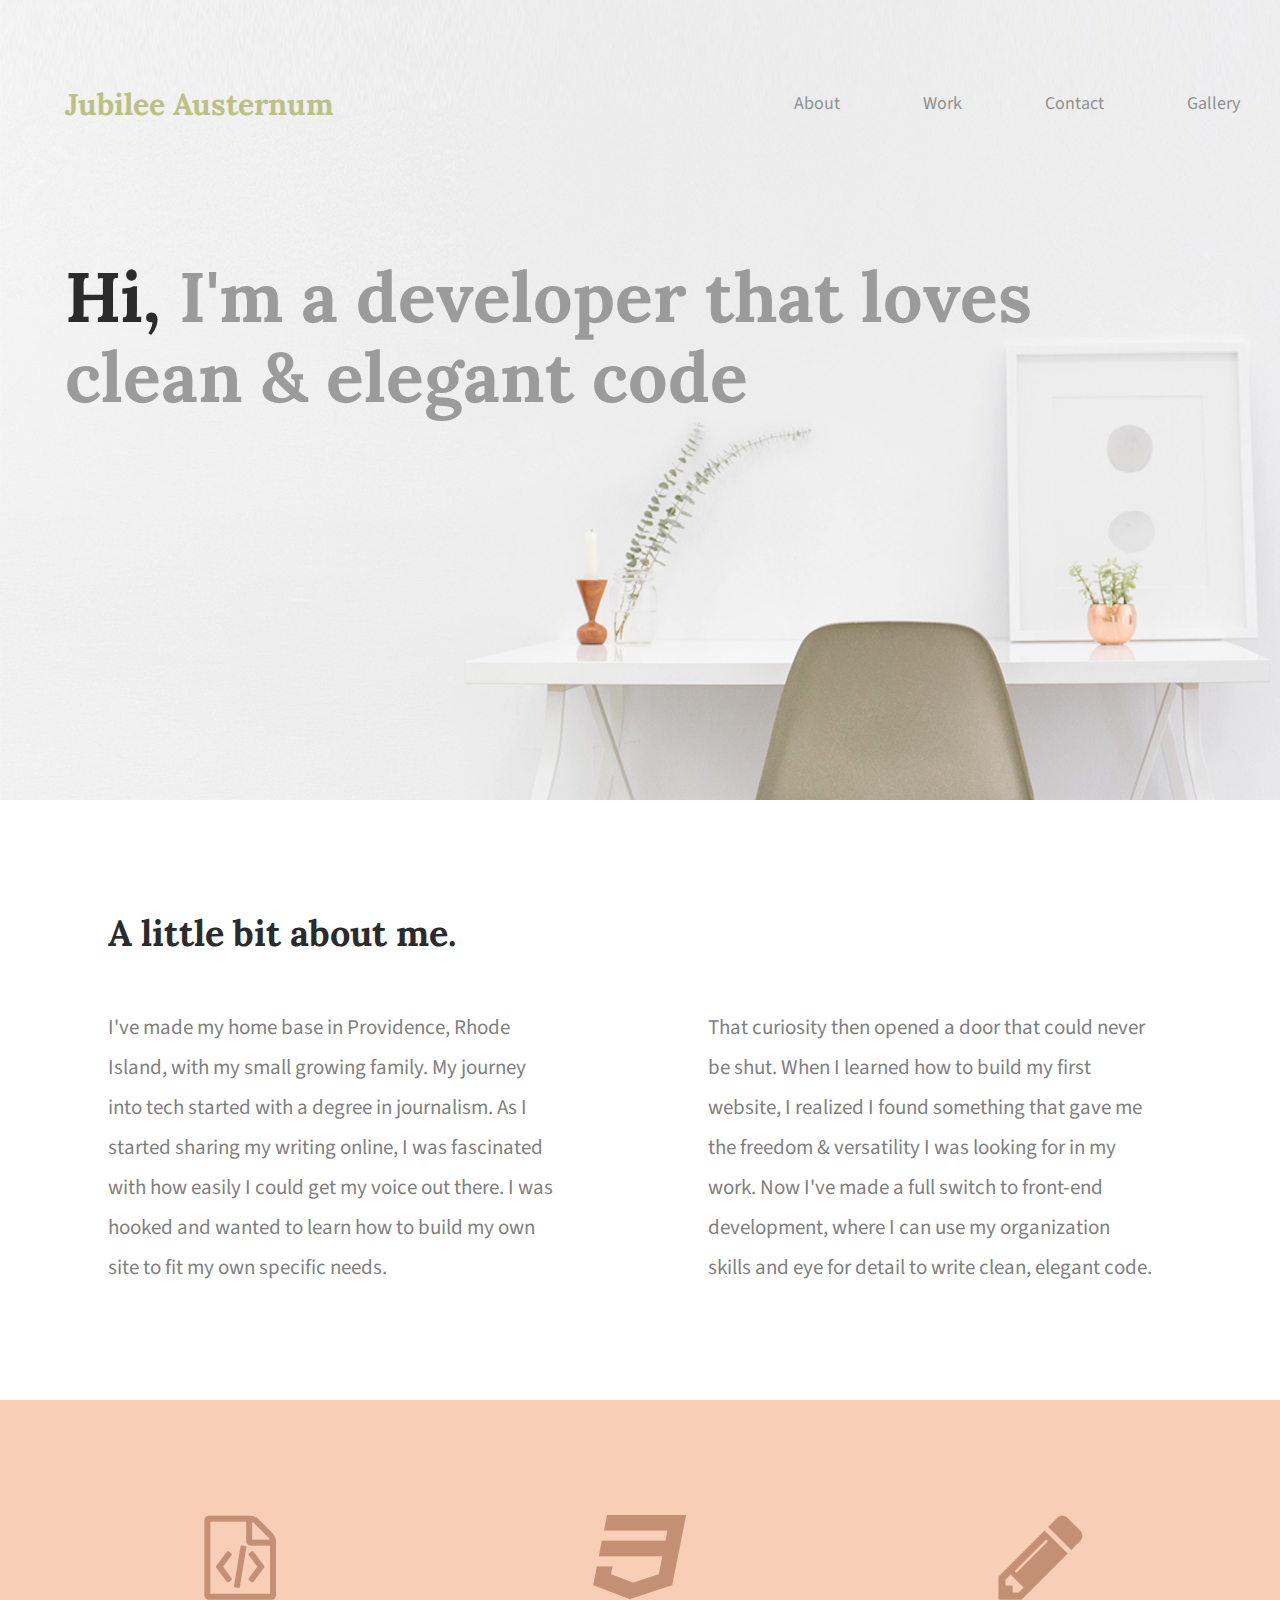
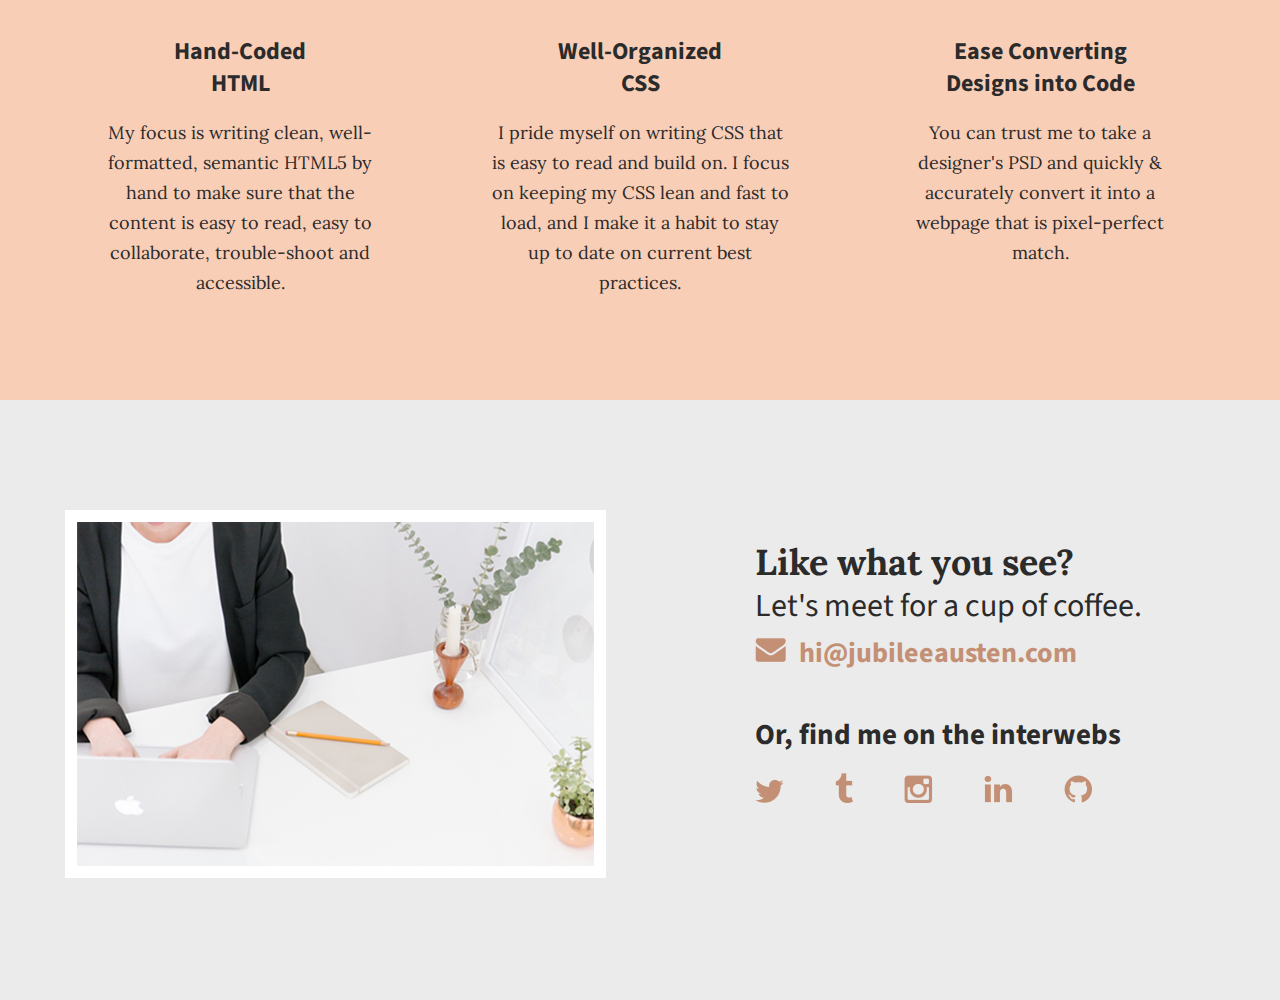
<file: index.html>
<!DOCTYPE html>
<html lang="en">
<head>
    <meta charset="UTF-8">
    <meta name="viewport" content="width=device-width, initial-scale=1.0">
    <meta http-equiv="X-UA-Compatible" content="ie=edge">
    <title>Jubilee Austen | Portfolio</title>
    <link rel="stylesheet" href="css/normalize.css">
    <link rel="stylesheet" href="css/main.css">
    <link href='https://fonts.googleapis.com/css?family=Source+Sans+Pro:400,700' rel='stylesheet' type='text/css'>
    <link href="https://fonts.googleapis.com/css?family=Lora:400,700&display=swap" rel="stylesheet" type="text/css">
</head>
    <body>
        <header id="header">
                <div class="full-width">
                    <div class="half-width">
                        <h1>Jubilee Austernum</h1>
                    </div>
                    <div class="half-width">
                        <nav class="nav">
                            <ul>
                                <li><a href="#about">About</a></li>
                                <li><a href="#work">Work</a></li>
                                <li><a href="#contact">Contact</a></li>
                                <li><a href="gallery/index.html">Gallery</a></li>
                            </ul>
                        </nav>
                    </div>
                    <h2><span>Hi,</span> I'm a developer that loves<br>clean & elegant code</h2>
                </div>
            </header>
            <main> 
                <section id="about">
                    <div class="full-width">
                            <h2>A little bit about me.</h2>
                        <div class="half-width">
                            <p>I've made my home base in Providence, 
                                Rhode Island, with my small growing family. 
                                My journey into tech started with a degree in journalism. As I started sharing my writing online, I was fascinated with how easily I could get my voice out there. I was hooked and wanted to learn 
                                how to build my own site to fit my own specific needs.</p>
                        </div>
                    <div class="half-width">
                        <p>
                        That curiosity then opened a door that could never be shut. 
                        When I learned how to build my first website, 
                        I realized I found something that gave me the freedom & versatility I was looking for in my work. 
                        Now I've made a full switch to front-end development, where I can use my organization skills and eye for detail to write clean, 
                        elegant code.
                        </p>
                    </div>    
                </div>
                </section>
        
                <section id="work">
                <div class="full-width">
                    <div class="third-width">
                        <img src="img/html-icon.png" alt="HTML Icon">
                        <h3>Hand-Coded<br>HTML</h3>
                        <p>My focus is writing clean, well-formatted, 
                            semantic HTML5 by hand to make sure that the content is easy to read, 
                            easy to collaborate, 
                            trouble-shoot and accessible.</p>
                    </div>
                    <div class="third-width">
                        <img src="img/css-icon.png" alt="CSS Icon">
                        <h3>Well-Organized<br>CSS</h3>
                        <p>I pride myself on writing CSS that is easy to read and build on. 
                            I focus on keeping my CSS lean and fast to load, 
                            and I make it a habit to stay up to date on current best practices.</p>
                    </div>
                    <div class="third-width">
                        <img src="img/pencil-icon.png" alt="Pencil Icon">
                        <h3>Ease Converting<br>Designs into Code</h3>
                        <p>You can trust me to take a designer's PSD 
                            and quickly & accurately convert it into a 
                            webpage that is pixel-perfect match.</p>
                    </div>
                </div>  
                </section>
        
                <footer id="contact">
                    <div class="full-width">
                        <div class="half-width">
                            <img src="img/contact-image.png" alt="Person at Laptop" id="contact-img">
                        </div>
                        <div id="contact-info" class="half-width">
                            <h2>Like what you see?</h2>
                            <h3 id="email-header">Let's meet for a cup of coffee.</h3>
                            <img id="envelope" src="img/envelope.png" alt="Envelope Icon">
                            <a href="maileto:hi@jubileeausten.com">hi@jubileeausten.com</a>
                            <h3 id="socialmedia-header">Or, find me on the interwebs</h3>
                            <ul>
                                <li><a href="https://twitter.com/" target="_blank"><img src="img/twitter.png" alt="Twitter Icon"></a></li>
                                <li><a href="https://www.tumblr.com/" target="_blank"><img src="img/tumblr.png" alt="Tumblr Icon"></a></li>
                                <li><a href="https://www.instagram.com/" target="_blank"><img src="img/instagram.png" alt="Instagram Icon"></a></li>
                                <li><a href="https://www.linkedin.com" target="_blank"><img src="img/linkedin.png" alt="LinkdIn Icon"></a></li>
                                <li><a href="https://www.github.com" target="_blank"><img src="img/github.png" alt="Github Icon"></a></li>
                            </ul>
                            
                        </div>
                    </div>
                </footer>
            </main>     
        </body>
    </html>
</file>
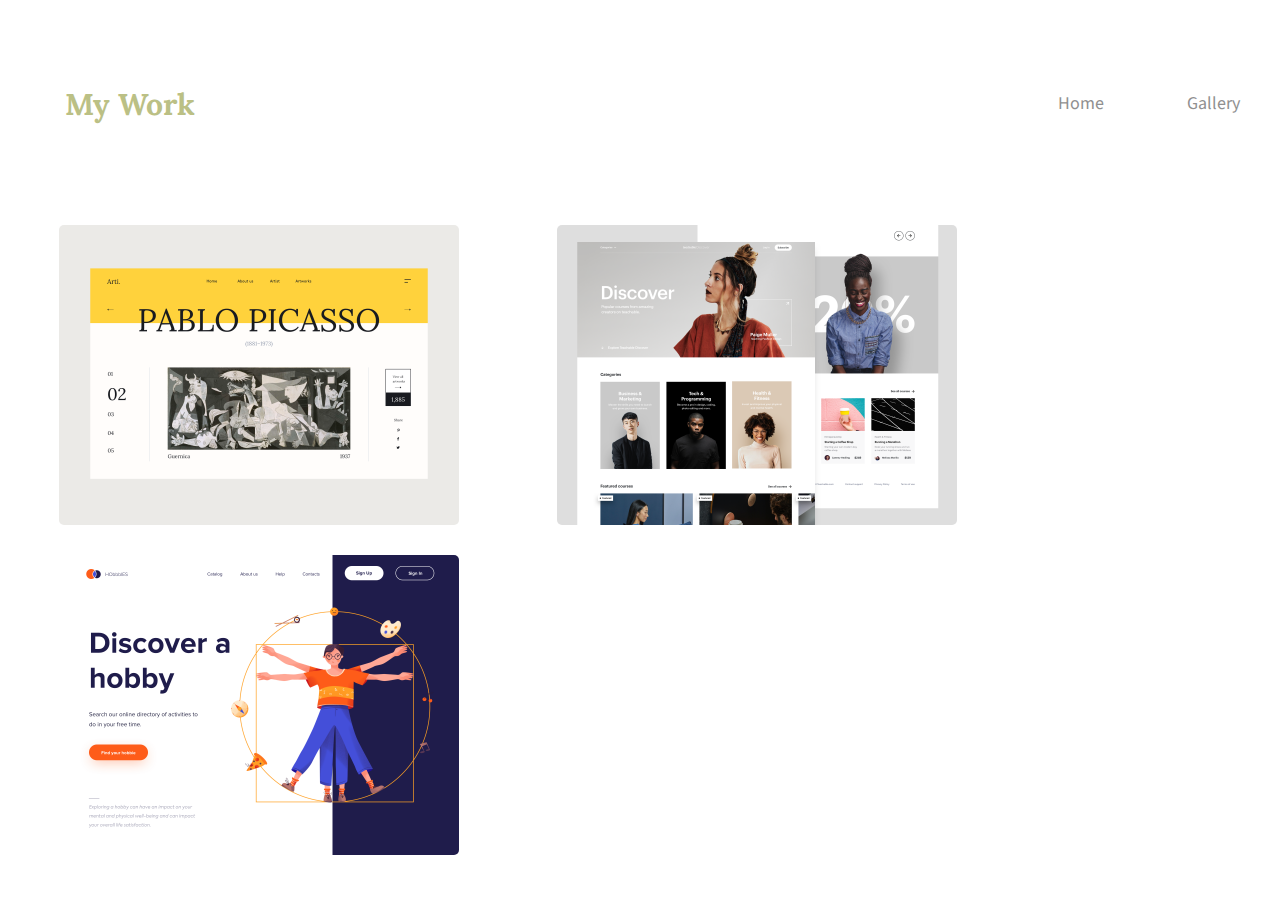
<file: gallery/index.html>
<!DOCTYPE html>
<html lang="en">

<head>
    <meta charset="UTF-8">
    <meta name="viewport" content="width=device-width, initial-scale=1.0">
    <meta http-equiv="X-UA-Compatible" content="ie=edge">
    <title>Gallery</title>
    <link rel="stylesheet" href="../css/normalize.css">
    <link rel="stylesheet" href="../css/main.css">
    <link href='https://fonts.googleapis.com/css?family=Source+Sans+Pro:400,700' rel='stylesheet' type='text/css'>
    <link href="https://fonts.googleapis.com/css?family=Lora:400,700&display=swap" rel="stylesheet" type="text/css">
</head>

<body>
    <header id="header-gallery">
        <div class="full-width">
            <div class="half-width">
                <h1>My Work</h1>
            </div>
            <div class="half-width">
                <nav class="nav">
                    <ul>
                        <li><a href="../index.html">home</a></li>
                        <li><a href="../gallery/index.html">Gallery</a></li>
                    </ul>
                </nav>
            </div>
        </div>
    </header>


    <main>
        <section id="gallery">
            <div id="gallery-grid-1" class="third-width tw-1">

            </div>
            <div id="gallery-layout-2" class="third-width tw-2">

            </div>
            <div id="gallery-layout-3" class="third-width tw-3">

            </div>
        </section>
    </main>
</body>

</html>
</file>
<file: css/main.css>
/* BASE STYLES */

body {
    font-family: 'Source Sans Pro', sans-serif;
    color: #2b2b2b;
}


#about, #work, #contact {
    height: 600px;
}

/* GRID */

.full-width {
    width: 1200px;
    margin: 0 auto;
}


.half-width {
    width: 600px;
    float: left;
}


.third-width {
    width: 400px;
    float: left;
}

/* HEADER SECTION */

header {
    height: 800px;
    background: url('../img/hero.png');
    background-size: cover;
}


header h1 { 
    padding: 65px 0 65px 25px;
    font-size: 30px;
    color: #bbc085;
    font-family: 'Lora', sans-serif;
}


nav {
    float: right; 
    padding: 75px  0px;
}


nav ul li{
    display: inline-block;
}


nav ul li a {
    text-transform: capitalize;
    text-decoration: none;
    font-size: 18px;
    color: #909090;
    padding-left: 80px; 
}



header h2 {
    width: 970px;
    clear: both;
    font-family: 'Lora', sans-serif;
    font-size: 70px;
    line-height: 80px;
    color: #9b9b9b;
    padding: 49px 0 20px 25px;
}


header h2 span {
    color: #2b2b2b;
}


/* ABOUT SECTION */

#about .full-width {
    padding: 80px 0;
}


#about h2 {
    font-family: 'Lora', serif;
    font-size: 36px;
    padding-left: 68px;
}


#about p {
    color: #7f7f7f;
    font-size: 21px;
    line-height: 40px;
    padding-left: 68px;
    padding-right: 87px;
}

/* WORK SECTION */

#work {
    background: #f9ceb7;
}


#work .full-width {
    padding: 115px 0;
    text-align: center;
 
    
}

#work img {
    padding-bottom: 30px;
}


#work h3 {
    font-size: 24px;
    line-height: 32px;
    margin: 0 auto;
    width: 398px;
    
}


#work p {
    font-family: 'Lora', serif;
    font-size: 18px;
    line-height: 30px;
    padding: 0 50px;
    color: #2b2b2b;
}

/* CONTACT SECTION */

#contact {
    background: #ebebeb;
}


#contact .full-width {
    padding: 110px 0;
}


#contact img#contact-img {
    margin-left: 25px;
    border: 12px solid #ffffff;
}


#contact h2, #contact #email-header, 
#contact #socialmedia-header, #contact ul {
    padding-left: 115px;
}


#contact #envelope {
    padding: 0 10px 0 115px;
}


#contact h2 {
    font-family: 'Lora', sans-serif;
    font-size: 36px;
    line-height: 44px;
}


#contact #email-header{
    font-size: 32px;
    font-weight: 400;
    line-height: 44px;
    margin: -30px 0 5px 0;
}


#contact #socialmedia-header {
    font-weight: 700;
    font-size:  29px;
    line-height: 44px;
    margin: 40px 0 0 0;
}


#contact a {
    text-decoration: none;
    color: #c49075;
    font-weight: 700;
    font-size: 28px;
}



#contact ul {
    list-style: none;
}


#contact ul li {
     display: inline-block;
}


#contact ul img {
    font-size: 32px;
    padding-right: 48px;
}

/* GALLERY LAYOUT */

#header-gallery {
    background: none;
    height: 210px;
    clear: both;
}
 #gallery {
   padding-left: 10px;
}

#gallery .tw-1 {
    background: url(../img/art-site.png);
    border-radius: 5px;
    background-size: contain;
    float: left;
    height: 300px;
    margin: 15px 49px;
    padding: -1px 26px;
    transition: all .5s ease-in-out;
}

#gallery .tw-1:hover  {
    -webkit-box-shadow: 10px 10px 24px 3px rgba(0,0,0,0.75);
    -moz-box-shadow: 10px 10px 24px 3px rgba(0,0,0,0.75);
    box-shadow: 10px 10px 24px 3px rgba(0,0,0,0.75);
} 


#gallery .tw-2 {
    background: url(../img/ecommerce-app.png);
    border-radius: 5px;
    background-size: contain;
    float: left;
    height: 300px;
    margin: 15px 49px;
    padding: -1px 26px;
    transition: all .5s ease-in-out;
}

#gallery .tw-2:hover  {
    -webkit-box-shadow: 10px 10px 24px 3px rgba(0,0,0,0.75);
    -moz-box-shadow: 10px 10px 24px 3px rgba(0,0,0,0.75);
    box-shadow: 10px 10px 24px 3px rgba(0,0,0,0.75);
} 

#gallery .tw-3 {
    background: url(../img/hobby-site.png);
    border-radius: 5px;
    background-size: contain;
    float: left;
    height: 300px;
    margin: 15px 49px;
    padding: -1px 26px;
    transition: all .5s ease-in-out;
}

#gallery .tw-3:hover  {
    -webkit-box-shadow: 10px 10px 24px 3px rgba(0,0,0,0.65);
    -moz-box-shadow: 10px 10px 24px 3px rgba(0,0,0,0.65);
    box-shadow: 10px 10px 24px 3px rgba(0,0,0,0.65);
}
</file>
